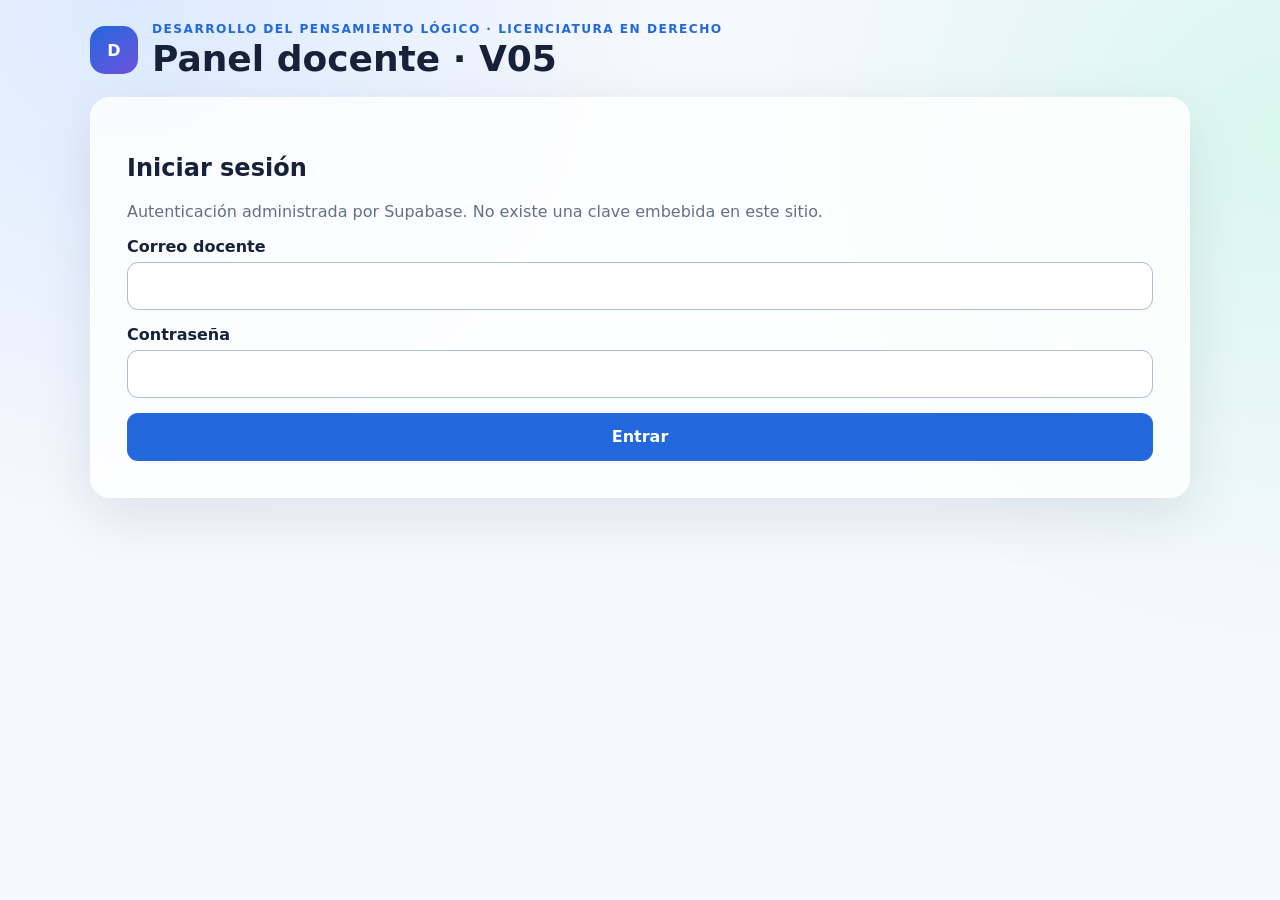
<file: docente.html>
<!doctype html><html lang="es"><head><meta charset="utf-8"><meta name="viewport" content="width=device-width,initial-scale=1"><meta name="robots" content="noindex,nofollow"><title>Panel docente · Pensamiento Lógico Matemático · V05</title><link rel="stylesheet" href="css/app.css?v=20260929-logica-v05"></head><body>
<main class="shell"><header class="brand"><div class="brand-mark">D</div><div><p class="eyebrow">Desarrollo del Pensamiento Lógico · Licenciatura en Derecho</p><h1>Panel docente · V05</h1></div></header>
<section id="loginScreen" class="card"><h2>Iniciar sesión</h2><p class="muted">Autenticación administrada por Supabase. No existe una clave embebida en este sitio.</p><form id="loginForm" class="form-grid"><div><label for="email">Correo docente</label><input id="email" type="email" autocomplete="username" required></div><div><label for="password">Contraseña</label><input id="password" type="password" autocomplete="current-password" required></div><div id="loginError" class="error hidden" role="alert"></div><button class="btn" type="submit">Entrar</button></form></section>
<section id="panelScreen" class="hidden"><div class="card"><div class="actions"><div><p class="eyebrow">Resultados centrales</p><h2>Intentos registrados</h2></div><button id="logoutBtn" class="btn ghost">Cerrar sesión</button></div>
<div class="toolbar"><div><label for="search">Buscar</label><input id="search" type="search" placeholder="Nombre, código o verificación"></div><div><label for="statusFilter">Estado</label><select id="statusFilter"><option value="">Todos</option><option value="completed">Completos</option><option value="timed_out">Tiempo agotado</option><option value="in_progress">En curso</option><option value="exhausted">Código agotado</option></select></div><div><label for="attemptFilter">Intento</label><select id="attemptFilter"><option value="">Todos</option><option>1</option><option>2</option></select></div><button id="refreshBtn" class="btn secondary">Actualizar</button><button id="csvBtn" class="btn">Exportar CSV</button></div><div class="spacer"></div><p id="summary" class="muted"></p><div id="panelError" class="error hidden"></div>
<div class="table-wrap"><table><thead><tr><th>Estudiante</th><th>Código</th><th>Intento</th><th>Inicio</th><th>Finalización</th><th>Duración</th><th>Nota</th><th>Estado</th><th>Disponibilidad</th><th></th></tr></thead><tbody id="attemptRows"></tbody></table></div></div></section>
<dialog id="detailDialog"><div class="actions"><h2>Detalle del intento</h2><button id="closeDetail" class="btn ghost">Cerrar</button></div><div id="detailArea"></div></dialog></main>
<script src="js/config.js?v=20260929-logica-v05"></script><script src="js/quiz-core.js?v=20260929-logica-v05"></script><script src="js/supabase-api.js?v=20260929-logica-v05"></script><script src="js/teacher.js?v=20260929-logica-v05"></script></body></html>
</file>
<file: css/app.css>
:root{--navy:#12233f;--blue:#2368dc;--teal:#0a8d79;--ink:#17223a;--muted:#627087;--line:#dce4ef;--danger:#b42318;--warning:#9a5b00;--success:#087a55;--shadow:0 18px 55px #182c4b1a;--radius:20px}*{box-sizing:border-box}html{font-family:Inter,ui-sans-serif,system-ui,-apple-system,"Segoe UI",sans-serif;color:var(--ink);background:#f5f8fc}body{margin:0;min-height:100vh;background:radial-gradient(circle at 10% 0,#dceaff 0,transparent 36%),radial-gradient(circle at 100% 15%,#d9f7ee 0,transparent 34%),#f5f8fc}button,input{font:inherit}.shell{width:min(1100px,calc(100% - 28px));margin:auto;padding:22px 0 54px}.brand{display:flex;align-items:center;gap:14px;margin-bottom:18px}.brand-mark{width:48px;height:48px;border-radius:15px;display:grid;place-items:center;background:linear-gradient(140deg,var(--blue),#6e52dd);color:white;font-weight:900}.brand h1{font-size:clamp(1.45rem,4vw,2.25rem);line-height:1.08;margin:0}.eyebrow{font-size:.76rem;letter-spacing:.12em;text-transform:uppercase;font-weight:850;color:var(--blue);margin:0 0 4px}.muted{color:var(--muted)}.card{background:#fffc;border:1px solid #fff;border-radius:var(--radius);box-shadow:var(--shadow);padding:clamp(20px,4vw,36px);backdrop-filter:blur(8px)}.hero{display:grid;grid-template-columns:1.2fr .8fr;gap:28px;align-items:center}.hero h2{font-size:clamp(1.8rem,5vw,3.1rem);line-height:1.05;margin:.2em 0}.facts{display:grid;grid-template-columns:repeat(2,1fr);gap:10px}.fact{background:#f5f8ff;border:1px solid var(--line);border-radius:14px;padding:15px}.fact strong{font-size:1.3rem;display:block}.form-grid{display:grid;gap:15px}label{font-weight:750;display:block;margin-bottom:6px}input{width:100%;border:1px solid #aebbd0;border-radius:11px;padding:12px 13px;background:white;color:var(--ink)}input:focus,button:focus-visible{outline:3px solid #8ab4ff;outline-offset:2px}.btn{border:0;border-radius:11px;padding:12px 18px;font-weight:850;background:var(--blue);color:white;cursor:pointer}.inline-field{display:flex;gap:8px}.inline-field input{flex:1}.inline-field .btn{white-space:nowrap}.btn.secondary{background:#e9effa;color:#17345e}.btn:disabled{opacity:.5;cursor:not-allowed}.actions,.quizbar{display:flex;gap:10px;align-items:center;justify-content:space-between;flex-wrap:wrap}.hidden{display:none!important}.notice{padding:12px 14px;border-left:4px solid var(--warning);background:#fff8e8;border-radius:8px}.error{padding:12px 14px;border-left:4px solid var(--danger);background:#fff0ee;color:#7b241d;border-radius:8px}.success{padding:12px 14px;border-left:4px solid var(--success);background:#e9fbf4;border-radius:8px}.quizbar{position:sticky;top:0;z-index:5;padding:12px 0;background:#f5f8fceb}.pill{display:inline-flex;border-radius:99px;background:#e7efff;color:#16488f;padding:7px 12px;font-weight:850;font-size:.88rem}.timer{font-variant-numeric:tabular-nums}.timer.urgent{background:#fff0ee;color:var(--danger)}.progress{height:10px;min-width:170px;flex:1;background:#dce5f1;border-radius:99px;overflow:hidden}.progress>span{display:block;height:100%;background:linear-gradient(90deg,var(--blue),var(--teal))}.meta{display:flex;gap:8px;flex-wrap:wrap;margin-bottom:16px}.stem{font-size:1.2rem;font-weight:780}.options{display:grid;gap:10px;border:0;padding:0;margin:20px 0}.option{display:flex;gap:12px;align-items:flex-start;border:1px solid var(--line);padding:13px;border-radius:13px;background:#fafcff;font-weight:520}.option input{width:auto;margin-top:4px}.question-nav{display:flex;gap:8px;justify-content:center;flex-wrap:wrap;margin:20px 0}.dot{width:32px;height:32px;border:0;border-radius:50%;background:#e0e7f1;color:#263650;font-weight:800}.dot.done{background:#c7f0e3;color:#075b42}.dot.current{outline:3px solid #75a4f5}.score{font-size:clamp(3rem,12vw,6rem);line-height:1;font-weight:950;color:var(--blue)}.small{font-size:.86rem}.sr-only{position:absolute;width:1px;height:1px;overflow:hidden;clip:rect(0,0,0,0)}.noscript{margin:20px;padding:16px;background:#fff0ee}.resume-box{padding:14px;border:1px solid #c7d5ea;border-radius:12px;background:#f7faff}.resume-box input{font-family:ui-monospace,monospace;letter-spacing:.08em;text-transform:uppercase;margin:5px 0 10px}.resume-box .btn{width:100%}code{font-family:ui-monospace,monospace;letter-spacing:.08em}@media(max-width:760px){.hero{grid-template-columns:1fr}.shell{width:calc(100% - 16px);padding-top:12px}.card{padding:19px}.actions .btn{flex:1}.quizbar .progress{order:3;width:100%}}@media print{.quizbar,.brand{display:none!important}.shell{width:100%}.card{box-shadow:none}}.option:has(input:checked){border-color:var(--blue);background:#edf4ff}.toolbar{display:flex;gap:10px;align-items:center;justify-content:space-between;flex-wrap:wrap}.topic{display:grid;grid-template-columns:minmax(160px,1fr) 2fr auto;gap:10px;align-items:center;margin:12px 0}.bar{height:9px;background:#e1e8f2;border-radius:99px;overflow:hidden}.bar span{display:block;height:100%;background:var(--teal)}table{width:100%;border-collapse:collapse;background:white}th,td{text-align:left;border-bottom:1px solid var(--line);padding:10px;font-size:.91rem;vertical-align:top}th{background:#f1f5fb;position:sticky;top:0}.table-wrap{overflow:auto;max-height:56vh;border:1px solid var(--line);border-radius:13px}.status{font-weight:800}.status.completed{color:var(--success)}.status.exhausted,.status.timed_out{color:var(--warning)}dialog{border:0;border-radius:16px;box-shadow:0 22px 90px #0005;width:min(860px,calc(100% - 24px));max-height:90vh;overflow:auto}dialog::backdrop{background:#12233f99}.detail-grid{display:grid;grid-template-columns:repeat(3,1fr);gap:10px}.detail-grid div{background:#f4f7fb;padding:12px;border-radius:10px;overflow-wrap:anywhere}.btn.ghost{background:transparent;color:var(--ink);border:1px solid var(--line)}.btn.danger{background:#fff0ee;color:var(--danger);border:1px solid #ffc9c4}.spacer{height:12px}
/* Refined quiz navigation and question hierarchy */
.quiz-card{max-width:900px;margin:0 auto;padding:clamp(22px,4vw,42px)}
.question-heading{display:flex;align-items:flex-start;justify-content:space-between;gap:18px;margin:4px 0 10px}
.question-kicker{margin:0 0 7px;color:var(--blue);font-size:.78rem;letter-spacing:.1em;text-transform:uppercase;font-weight:900}
.question-title{margin:0;max-width:760px;font-size:clamp(1.15rem,2.5vw,1.55rem);line-height:1.3;letter-spacing:-.015em}
.question-points{flex:none;border-radius:999px;padding:8px 11px;background:#e7faf3;color:#087a55;font-weight:900;font-size:.82rem;white-space:nowrap}
.nav-label{display:flex;justify-content:space-between;align-items:center;margin-top:26px;margin-bottom:8px;font-size:.78rem;font-weight:850;text-transform:uppercase;letter-spacing:.08em;color:#4b5e78}
.question-nav{display:grid;grid-template-columns:repeat(10,34px);justify-content:center;padding:14px 4px 18px;margin:0 0 22px;border-top:1px solid #edf1f6;border-bottom:1px solid #edf1f6;gap:9px}
.dot{width:34px;height:34px;border:2px solid transparent;background:#edf1f6;color:#44536b;transition:transform .15s,background .15s,box-shadow .15s}.dot:hover{transform:translateY(-2px);background:#dfe8f7}.dot.done{background:#c8f2e4;color:#076247}.dot.current{background:var(--blue);color:#fff;outline:0;box-shadow:0 0 0 4px #dce9ff,0 5px 12px #2368dc33;transform:translateY(-1px)}
.progress{height:12px}.progress>span{transition:width .25s ease}.quizbar{gap:14px}
@media(max-width:760px){.question-heading{display:block}.question-points{display:inline-block;margin-top:12px}.nav-label{align-items:flex-start;gap:8px;flex-direction:column}.question-nav{grid-template-columns:repeat(5,44px);justify-content:center}.quizbar{padding:10px 0}.quiz-card{padding:20px 16px}.dot{width:44px;height:44px}}

/* Auditoría mobile-first 2026-09-25 */
html{overflow-x:hidden;-webkit-text-size-adjust:100%}body{overflow-x:hidden}.shell{padding-left:env(safe-area-inset-left);padding-right:env(safe-area-inset-right)}
button,.btn,input{min-height:48px}.btn{display:inline-flex;align-items:center;justify-content:center;line-height:1.2;touch-action:manipulation}.btn.small{min-height:44px;padding:9px 13px}.dot{width:44px;height:44px;min-width:44px;touch-action:manipulation}
.availability{display:grid;grid-template-columns:minmax(0,1fr) auto;gap:3px 12px;align-items:center;margin:18px 0;padding:14px 16px;border:1px solid #a9c7ff;border-radius:14px;background:#eef5ff}.availability span{font:800 clamp(1.1rem,4vw,1.8rem) ui-monospace,monospace;color:var(--blue);text-align:right}.availability small{grid-column:1/-1;color:var(--muted)}.availability.closed{border-color:#e6bd73;background:#fff8e8}.availability.closed span{color:var(--warning)}
.quizbar{max-width:900px;margin:0 auto;min-height:64px}.quizbar .pill{min-height:38px;align-items:center}.quiz-card{overflow:hidden}.question-title{overflow-wrap:anywhere}.meta{margin:14px 0 4px}.options{gap:12px;margin:18px 0 24px}.option{position:relative;min-height:56px;align-items:center;padding:14px 15px;cursor:pointer;touch-action:manipulation}.option input{flex:0 0 22px;width:22px;height:22px;min-height:22px;margin:0;accent-color:var(--blue)}.option span{line-height:1.35}.option:active{background:#edf4ff}
.nav-label{margin-top:24px}.question-nav{grid-template-columns:repeat(10,44px);gap:8px;padding:14px 4px 18px}.quiz-actions{gap:12px}.quiz-actions .btn{min-width:132px}.save-status{min-height:1.25em;margin-bottom:0}
.resume-notice{margin:0 0 18px;padding:9px 10px;border:1px solid #d7e2f2;border-radius:12px;background:#f6f9fd;color:#34445d}.resume-main{display:grid;grid-template-columns:minmax(0,1fr) auto auto;gap:8px;align-items:center}.resume-main code{font-size:.82rem;font-weight:800;letter-spacing:.05em;overflow-wrap:anywhere}.resume-help{font-size:.78rem;color:var(--muted)}
.quiz-graph{width:100%;margin:18px 0 22px;padding:12px;border:1px solid #d7e2f2;border-radius:16px;background:#f8fbff}.svgbox{width:100%;aspect-ratio:520/300;min-width:0;border-radius:10px;overflow:hidden;background:#fff}.svgbox svg{display:block;width:100%;height:100%;max-width:100%}.grid-lines{stroke:#dce4ef;stroke-width:1}.axes{stroke:#26364d;stroke-width:2}.tick-labels{fill:#52627a;font-size:12px;text-anchor:middle}.tick-labels text:nth-last-child(-n+4){text-anchor:end}.axis-label{fill:#26364d;font-size:14px;font-weight:800}.fit-line{stroke:#155eef;stroke-width:4;stroke-linecap:round}.data-point{fill:#0b8f70;stroke:#fff;stroke-width:2}.quiz-graph figcaption{margin:8px 2px 14px;color:#34445d;font-size:.88rem;line-height:1.4}.graph-controls{display:grid;grid-template-columns:1fr 1fr;gap:12px}.graph-control{min-width:0;padding:10px 12px;border:1px solid var(--line);border-radius:12px;background:#fff}.control-label{display:flex;align-items:center;justify-content:space-between;gap:12px}.control-label label{margin:0;font-size:.9rem}.control-label output{min-width:3.2rem;padding:4px 7px;border-radius:8px;background:#e7efff;color:#16488f;text-align:center;font:800 .9rem ui-monospace,monospace}.graph-control input[type=range]{display:block;width:100%;height:44px;min-height:44px;margin:4px 0 0;padding:0;background:transparent;accent-color:var(--blue);cursor:pointer;touch-action:pan-y}.graph-control input[type=range]::-webkit-slider-thumb{width:24px;height:24px}.hint{margin:8px 2px 0;color:var(--muted);font-size:.78rem;line-height:1.35}
@media(max-width:760px){.shell{width:100%;padding:10px 8px calc(36px + env(safe-area-inset-bottom))}.brand{margin:0 4px 14px;gap:10px}.brand-mark{width:44px;height:44px;border-radius:13px}.brand h1{font-size:clamp(1.25rem,6vw,1.7rem)}.brand .eyebrow{font-size:.68rem}.card{border-radius:18px;box-shadow:0 12px 34px #182c4b16}.quizbar{display:grid;grid-template-columns:minmax(0,1fr) auto;gap:8px 10px;padding:8px 4px 10px;background:#f5f8fcf2;backdrop-filter:blur(8px)}.quizbar .progress{grid-column:1/-1;grid-row:2;width:100%;min-width:0;height:9px;order:initial}.quizbar .timer{justify-self:end}.quiz-card{padding:18px 16px}.question-heading{margin-top:0}.question-title{font-size:1.12rem;line-height:1.35}.question-points{margin-top:10px;padding:6px 10px}.meta{gap:6px}.meta .pill{font-size:.78rem;padding:6px 10px}.question-nav{grid-template-columns:repeat(5,44px);gap:8px;justify-content:center}.quiz-actions{display:grid;grid-template-columns:1fr 1fr}.quiz-actions .btn{width:100%;min-width:0}.quiz-actions .btn:only-child,.quiz-actions #finishBtn:not(.hidden){grid-column:auto}.graph-controls{grid-template-columns:1fr}.resume-main{grid-template-columns:minmax(0,1fr) auto}.resume-main>span{grid-column:1/-1}.resume-help{display:inline}.resume-main .btn{min-width:72px}.availability{grid-template-columns:1fr;padding:12px}.availability span{text-align:left}.inline-field{display:grid;grid-template-columns:minmax(0,1fr) auto}.inline-field .btn{padding-inline:14px}.facts{gap:8px}.fact{padding:12px}.hero{gap:20px}}
@media(max-width:359px){.shell{padding-left:6px;padding-right:6px}.quiz-card{padding:16px 12px}.question-nav{gap:6px}.nav-label .small{font-size:.76rem}.quiz-graph{padding:8px}.resume-help{display:none}.inline-field{grid-template-columns:1fr}.inline-field .btn{width:100%}.actions{display:grid;grid-template-columns:1fr}.actions .btn{width:100%}.quiz-actions{grid-template-columns:1fr 1fr}.quiz-actions .btn{width:auto}.availability{overflow-wrap:anywhere}}
@media(hover:hover){.option:hover{border-color:#9db9e9;background:#f3f7ff}}
@media(prefers-reduced-motion:reduce){*,*::before,*::after{scroll-behavior:auto!important;transition:none!important}}
@media print{.resume-notice{display:none!important}}
/* Evidencias fotográficas manuscritas obligatorias */
.evidence-nav-wrap{display:flex;justify-content:center;margin:6px 0 18px;width:100%}
.evidence-nav-btn{width:100%;max-width:520px;min-height:48px;justify-content:center;border:2px solid #a8c7f7;background:#f0f6ff;color:#16488f;font-weight:850;transition:all .15s ease}
.evidence-nav-btn:hover{background:#e3eeff;border-color:var(--blue)}
.evidence-nav-btn.current{background:var(--blue);color:#fff;border-color:var(--blue);box-shadow:0 0 0 4px #dce9ff,0 5px 12px #2368dc33}
.evidence-nav-btn.done{border-color:#7fd6be;background:#e9fbf4;color:#076247}
.badge-req{background:#fff0ee;color:#b42318;padding:3px 7px;border-radius:6px;font-size:.76rem;letter-spacing:.05em;text-transform:uppercase;margin-left:6px;display:inline-block}
.badge-mandatory{flex:none;background:#fff0ee;color:#b42318;border:1px solid #ffd3cf;border-radius:999px;padding:8px 12px;font-weight:850;font-size:.82rem;white-space:nowrap}
.evidence-instructions{margin:8px 0 16px;line-height:1.45;color:#334259;font-size:.95rem}
.evidence-upload-controls{display:flex;gap:12px;flex-wrap:wrap;margin:18px 0 14px}
.upload-trigger-btn{flex:1;min-width:210px;min-height:50px;font-size:.96rem;cursor:pointer;display:inline-flex;align-items:center;justify-content:center;padding:12px 16px;touch-action:manipulation}
.evidence-section-subtitle{margin:22px 0 12px;font-size:1.15rem;font-weight:850;color:#17223a}
.evidence-grid{display:grid;grid-template-columns:repeat(auto-fill,minmax(210px,1fr));gap:14px;margin:14px 0}
.evidence-card{border:1px solid var(--line);border-radius:14px;overflow:hidden;background:#fff;box-shadow:0 4px 14px #182c4b0d;display:flex;flex-direction:column}
.evidence-thumb-wrap{position:relative;width:100%;aspect-ratio:4/3;background:#e9eff7;overflow:hidden;cursor:pointer;display:grid;place-items:center}
.evidence-thumb{width:100%;height:100%;object-fit:cover;transition:transform .2s ease;display:block}
.evidence-thumb-wrap:hover .evidence-thumb{transform:scale(1.05)}
.evidence-zoom-hint{position:absolute;bottom:8px;right:8px;background:#12233fcc;color:#fff;padding:4px 8px;border-radius:6px;font-size:.75rem;font-weight:750;backdrop-filter:blur(4px);pointer-events:none}
.evidence-meta{display:flex;justify-content:space-between;align-items:center;padding:9px 12px;border-bottom:1px solid #edf2f7;background:#fafcff}
.evidence-actions{display:flex;gap:8px;padding:10px;margin-top:auto}
.evidence-actions .btn{flex:1;min-height:44px;padding:8px 10px;font-size:.84rem}
.evidence-empty-box{border:2px dashed #b8c9e0;border-radius:16px;padding:34px 18px;text-align:center;background:#f8fbff;margin:16px 0}
.evidence-empty-icon{font-size:2.8rem;line-height:1;margin-bottom:10px}
.photo-modal{max-width:min(900px,calc(100vw - 20px));width:100%;padding:0;border:0;border-radius:18px;box-shadow:0 25px 90px #0008;background:#fff;overflow:hidden}
.photo-modal-header{display:flex;justify-content:space-between;align-items:center;padding:12px 18px;border-bottom:1px solid #e2e8f0;background:#f8fafc}
.photo-modal-header h3{margin:0;font-size:1.05rem;font-weight:800;color:var(--navy)}
.photo-modal-body{padding:12px;text-align:center;max-height:80vh;overflow:auto;background:#0d1524;display:grid;place-items:center}
.photo-modal-body img{max-width:100%;max-height:76vh;height:auto;border-radius:8px;box-shadow:0 8px 30px #0009;object-fit:contain}
.evidence-teacher-gallery{display:grid;grid-template-columns:repeat(auto-fill,minmax(140px,1fr));gap:12px;margin:12px 0 20px}
.evidence-teacher-card{border:1px solid var(--line);border-radius:10px;overflow:hidden;background:#fff;text-align:center;padding:6px;box-shadow:0 2px 8px #182c4b0a}
.evidence-teacher-thumb{width:100%;aspect-ratio:4/3;object-fit:cover;border-radius:6px;display:block;margin-bottom:6px;cursor:pointer}
.evidence-dot{background:#eff6ff;color:#1e3a8a;font-size:1.05rem;border:2px dashed #3b82f6}
.evidence-prompt-callout{background:#eff6ff;border:1.5px solid #3b82f6;border-radius:14px;padding:16px;margin:20px 0 10px;display:flex;flex-direction:column;gap:8px}
.evidence-prompt-title{font-weight:800;color:#1e40af;font-size:1rem}
@media(max-width:760px){.evidence-upload-controls{flex-direction:column}.upload-trigger-btn{width:100%;min-width:0}.evidence-grid{grid-template-columns:1fr}.evidence-card{max-width:100%}}
</file>
